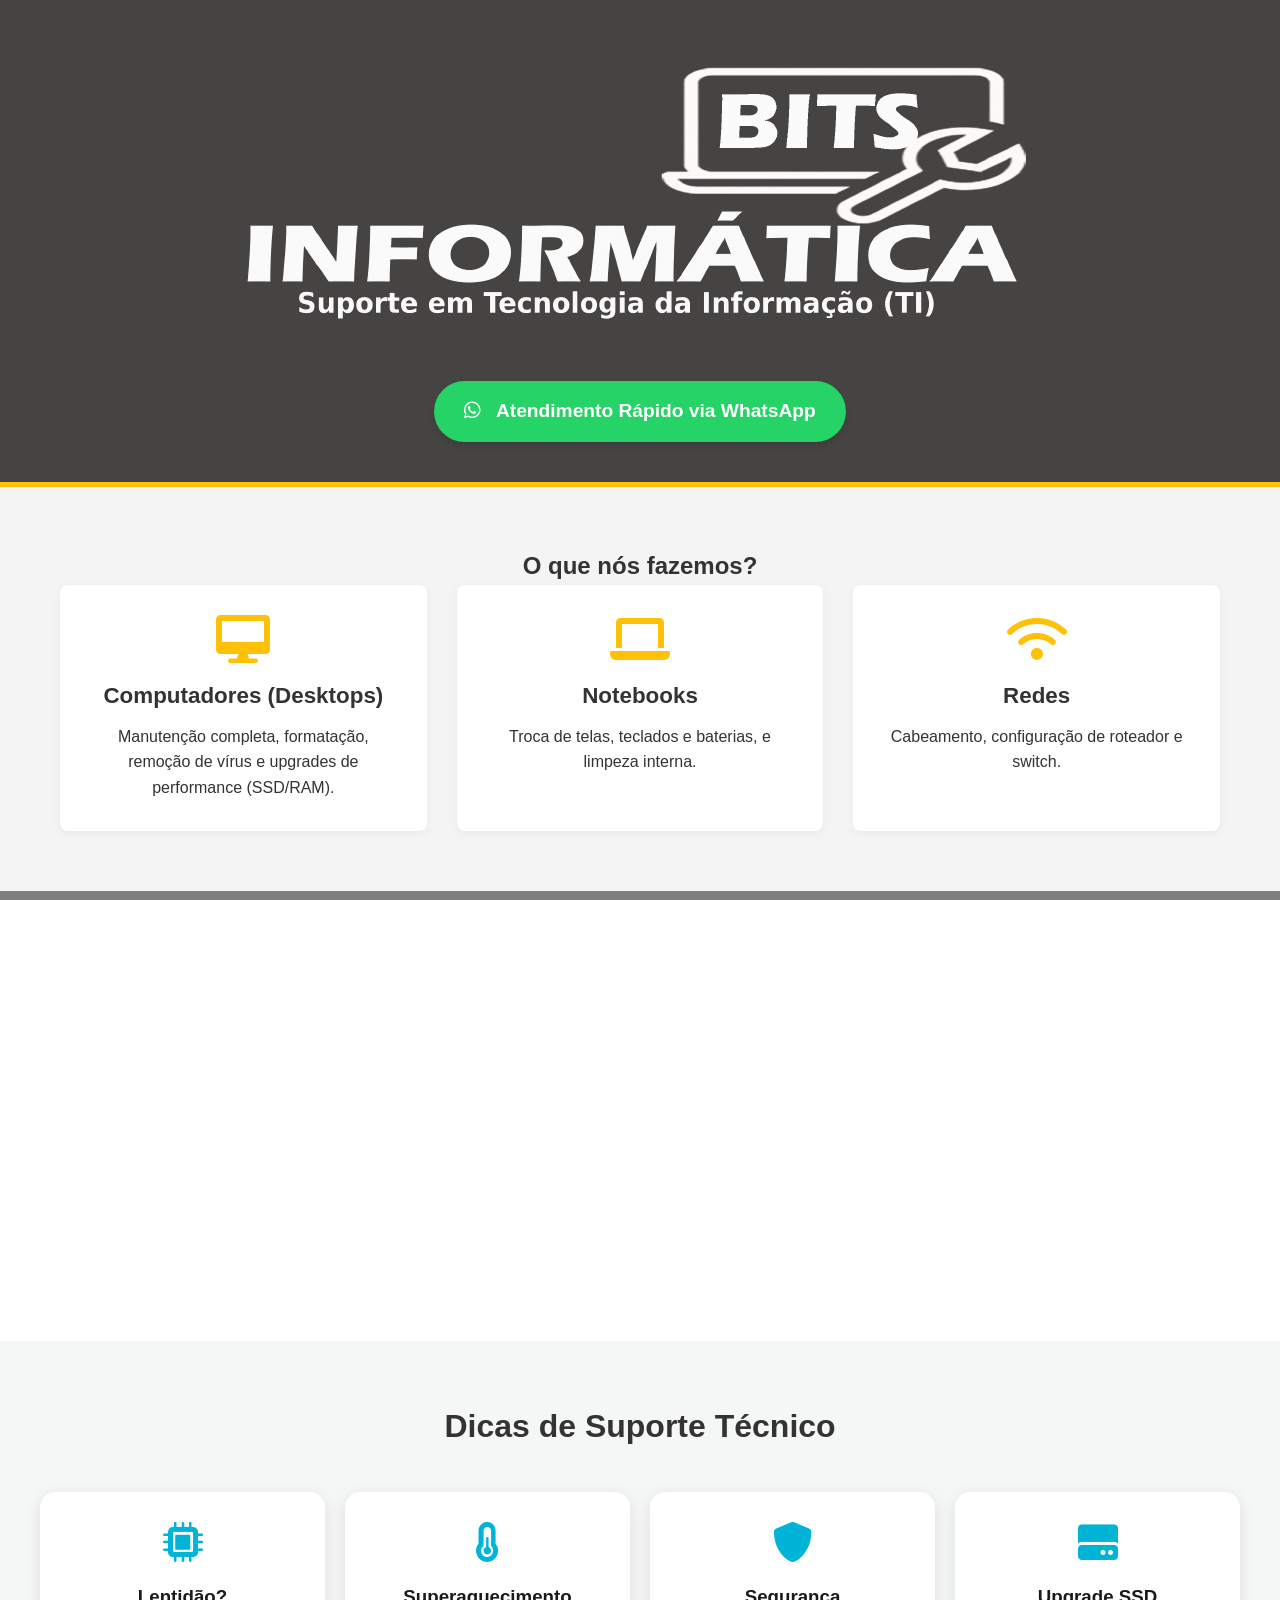
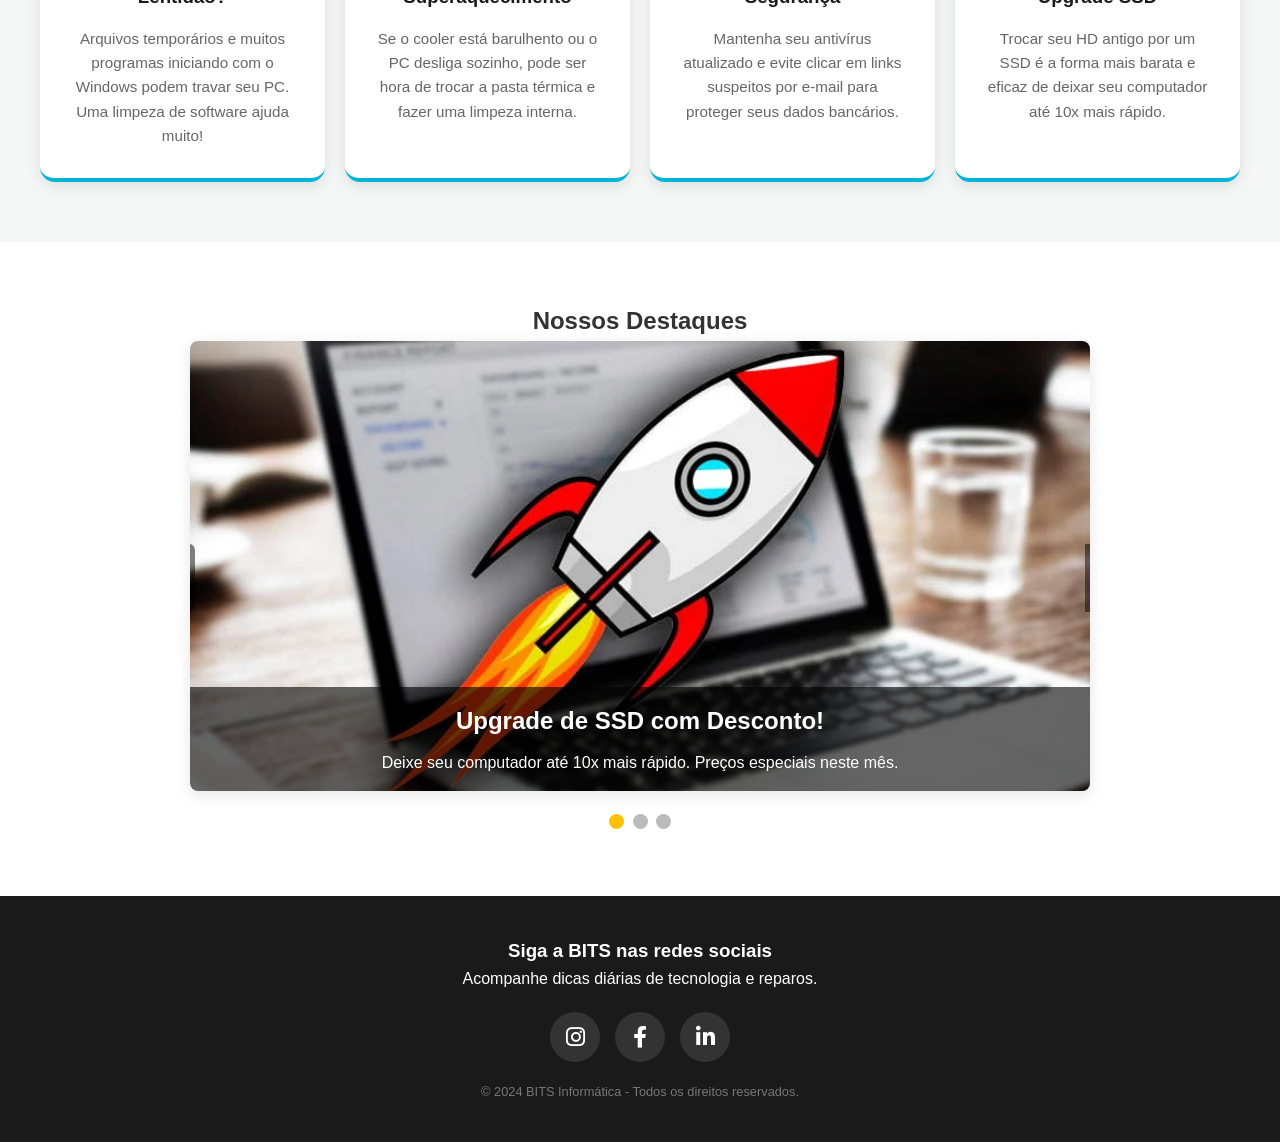
<file: index.html>
<!DOCTYPE html>
<html lang="pt-BR">
<head>
    <meta charset="UTF-8">
    <meta name="viewport" content="width=device-width, initial-scale=1.0">
    <title>BITS Informática | Assistência Técnica em Computadores e Notebooks</title>
    <link rel="stylesheet" href="style.css">
    <link rel="stylesheet" href="https://cdnjs.cloudflare.com/ajax/libs/font-awesome/6.0.0-beta3/css/all.min.css">
</head>
<body>

    <header class="hero">
        <div class="logo">
            <img src="img/Bits_-_Site-removebg-preview.png" alt="">
        </div>
        <div>
             <a href="https://wa.me/5598981244807?text=Ol%C3%A1%2C+preciso+de+assist%C3%AAncia+t%C3%A9cnica." target="_blank" class="cta-button">
                <i class="fab fa-whatsapp"></i> Atendimento Rápido via WhatsApp
            </a>
            <nav>
                </nav>
        
        </div>
    </header>

    <main>
        <section id="services" class="section services">
            <div class="container">
                <h2>O que nós fazemos?</h2>
                <div class="service-grid">
                    <article class="service-item">
                        <i class="fas fa-desktop"></i>
                        <h4>Computadores (Desktops)</h4>
                        <p>Manutenção completa, formatação, remoção de vírus e upgrades de performance (SSD/RAM).</p>
                    </article>
                    <article class="service-item">
                        <i class="fas fa-laptop"></i>
                        <h4>Notebooks</h4>
                        <p>Troca de telas, teclados e baterias, e limpeza interna.</p>
                    </article>
                   
                    </article>
                       <article class="service-item">
                        <i class="fas fa-wifi"></i>
                        <h4>Redes</h4>
                        <p>Cabeamento, configuração de roteador e switch.</p>
                    </article>
                </div>
            </div>
        </section>

         <section class="banner-full">
    <div class="banner-content">
        <h2>Assistência técnica de ponta</h2>
        <p>Soluções rápidas para você nunca parar.</p>
    </div>
        </section>

       <section class="dicas-container">
    <h2 class="titulo-secao">Dicas de Suporte Técnico</h2>
    
    <div class="cards-grid">
        <div class="card-dica">
            <i class="fas fa-microchip"></i>
            <h3>Lentidão?</h3>
            <p>Arquivos temporários e muitos programas iniciando com o Windows podem travar seu PC. Uma limpeza de software ajuda muito!</p>
        </div>

        <div class="card-dica">
            <i class="fas fa-thermometer-half"></i>
            <h3>Superaquecimento</h3>
            <p>Se o cooler está barulhento ou o PC desliga sozinho, pode ser hora de trocar a pasta térmica e fazer uma limpeza interna.</p>
        </div>

        <div class="card-dica">
            <i class="fas fa-shield-alt"></i>
            <h3>Segurança</h3>
            <p>Mantenha seu antivírus atualizado e evite clicar em links suspeitos por e-mail para proteger seus dados bancários.</p>
        </div>

        <div class="card-dica">
            <i class="fas fa-hdd"></i>
            <h3>Upgrade SSD</h3>
            <p>Trocar seu HD antigo por um SSD é a forma mais barata e eficaz de deixar seu computador até 10x mais rápido.</p>
        </div>
    </div>
</section>

       
        <section id="carousel-section" class="section">
            <div class="container">
                <h2>Nossos Destaques</h2>
                <div class="carousel-container">
                    <div class="carousel-slide fade">
                        <img src="img/Como-hacer-que-tu-ordenador-vaya-tan-rapido-como-el-primer-dia.webp" alt="Promoção BITS Informática - Troca de SSD com Desconto">
                        <div class="carousel-caption">
                            <h4>Upgrade de SSD com Desconto!</h4>
                            <p>Deixe seu computador até 10x mais rápido. Preços especiais neste mês.</p>
                        </div>
                    </div>

                    <div class="carousel-slide fade">
                        <img src="img/curso-montagem-manutencao-pc-notebook-01.webp" alt="Serviço de Limpeza BITS Informática - Evite superaquecimento">
                        <div class="carousel-caption">
                            <h4>Limpeza Preventiva Profissional</h4>
                            <p>Evite superaquecimento e prolongue a vida útil do seu equipamento.</p>
                        </div>
                    </div>

                    <div class="carousel-slide fade">
                        <img src="img/shutterstock_2004558002.webp" alt="Instalação de Sistema Operacional Windows e Pacote Office">
                        <div class="carousel-caption">
                            <h4>Formatação com Windows, instalação do pacote Office e anti-virus. </h4>
                            <p>Traga seu equipamento e faremos um diagnóstico.</p>
                        </div>
                    </div>
                    <div class="carousel-slide fade">
                        <img src="img/pngtree-fast-delivery-png-image_6576285.png" alt="Desenho de um caminhão de entrega rápida">
                        <div class="carousel-caption">
                            <h4>Chame no WhatsApp e buscamos seu computador</h4>
                        </div>
                    </div>

                    <a class="prev" onclick="plusSlides(-1)">&#10094;</a>
                    <a class="next" onclick="plusSlides(1)">&#10095;</a>
                </div>

                <div style="text-align:center; margin-top: 20px;">
                    <span class="dot" onclick="currentSlide(1)"></span>
                    <span class="dot" onclick="currentSlide(2)"></span>
                    <span class="dot" onclick="currentSlide(3)"></span>
                </div>
            </div>
        </section>
        <script src="script.js"></script>
    </main>

   <footer class="footer-contato">
    <div class="container">
        <h3>Siga a BITS nas redes sociais</h3>
        <p>Acompanhe dicas diárias de tecnologia e reparos.</p>
        
        <div class="social-links">
            <a href="https://www.instagram.com/bits.itz/" target="_blank" class="social-icon instagram">
                <i class="fab fa-instagram"></i>
            </a>

            <a href="https://www.facebook.com/bitsinformatica.imperatriz" target="_blank" class="social-icon facebook">
                <i class="fab fa-facebook-f"></i>
            </a>

            <a href="https://www.linkedin.com/in/werbert-s-silva/" target="_blank" class="social-icon linkedin">
                <i class="fab fa-linkedin-in"></i>
            </a>
        </div>
        
        <p class="copyright">&copy; 2024 BITS Informática - Todos os direitos reservados.</p>
    </div>
</footer>
</body>
</file>
<file: style.css>
/* Configurações Globais */
:root {
    --color-primary: #FFC107; /* Amarelo Vibrante (do seu cartão) */
    --color-secondary: #464343;  /* Preto */
    --color-text-light: #FFF; /* Branco */
    --color-text-dark: #333;  /* Cinza escuro */
}

* {
    box-sizing: border-box;
    margin: 0;
    padding: 0;
}

body {
    font-family: "Segoe UI", Tahoma, Geneva, Verdana, sans-serif;
    line-height: 1.6;
    color: var(--color-text-dark);
}

.container {
    max-width: 1200px;
    margin: 0 auto;
    padding: 0 20px;
}

/* Header (Hero Section) */
.hero {
    background-color: var(--color-secondary);
    color: var(--color-text-light); /* Texto branco para dar leitura */
    padding: 40px 0;
    text-align: center;
    border-bottom: 5px solid var(--color-primary); /* Troquei secondary por primary para destaque */
}

.logo {
    font-size: 3em;
    font-weight: bold; 
    margin-bottom: 10px;
}

@media (max-width: 768px) {
    .logo img {
        max-width: 400px; /* Tamanho controlado */
        height: auto;
    }
}
    

.logo-text {
    background-color: var(--color-secondary);
    color: var(--color-primary);
    padding: 5px 10px;
    border-radius: 5px;
    display: inline-block;
}

.logo i {
    color: var(--color-secondary);
    margin-left: 10px;
}

.hero h1 {
    font-size: 3.5em;
    margin-top: 10px;
    margin-bottom: 5px;
    text-transform: uppercase;
}

.hero h2 {
    font-size: 1.5em;
    font-weight: normal;
    margin-bottom: 30px;
}

/* CTA Button */
.cta-button {
    display: inline-block;
    background-color: #25D366; /* Verde WhatsApp */
    color: var(--color-text-light);
    padding: 15px 30px;
    text-decoration: none;
    font-size: 1.2em;
    font-weight: bold;
    border-radius: 50px;
    transition: background-color 0.3s;
    box-shadow: 0 4px 6px rgba(0, 0, 0, 0.1);
}

.cta-button:hover {
    background-color: #128C7E;
}

.cta-button i {
    margin-right: 10px;
}

/* Sections */
.section {
    padding: 60px 0;
    text-align: center;
}

.section:nth-child(odd) {
    background-color: #f4f4f4;
}

.section h3 {
    font-size: 2em;
    margin-bottom: 40px;
    border-bottom: 3px solid var(--color-primary);
    display: inline-block;
    padding-bottom: 5px;
}

/* Service Grid */
.service-grid {
    display: flex;
    gap: 30px;
    justify-content: center;
    flex-wrap: wrap;
}

.service-item {
    background: var(--color-text-light);
    padding: 30px;
    border-radius: 8px;
    box-shadow: 0 2px 10px rgba(0, 0, 0, 0.05);
    flex: 1 1 300px;
    transition: transform 0.3s;
}

.service-item:hover {
    transform: translateY(-5px);
    box-shadow: 0 5px 15px rgba(0, 0, 0, 0.1);
}

.service-item i {
    font-size: 3em;
    color: var(--color-primary);
    margin-bottom: 15px;
}

.service-item h4 {
    font-size: 1.4em;
    margin-bottom: 10px;
}

/* Container Principal */
.dicas-container {
    padding: 60px 20px;
    background-color: #f4f7f6; /* Cor de fundo clara para contrastar com o header escuro */
    text-align: center;
}

.titulo-secao {
    margin-bottom: 40px;
    font-size: 2rem;
    color: #333;
}

/* Grid que organiza os cards */
.cards-grid {
    display: grid;
    grid-template-columns: repeat(auto-fit, minmax(250px, 1fr)); /* Responsivo automático */
    gap: 20px;
    max-width: 1200px;
    margin: 0 auto;
}

/* Estilo Individual do Card */
.card-dica {
    background: white;
    padding: 30px;
    border-radius: 15px;
    box-shadow: 0 4px 15px rgba(0,0,0,0.1);
    transition: transform 0.3s ease;
    border-bottom: 4px solid #00b4d8; /* Linha colorida na base */
}

.card-dica:hover {
    transform: translateY(-10px); /* Efeito de flutuar ao passar o mouse */
}

/* Ícones dentro dos cards */
.card-dica i {
    font-size: 2.5rem;
    color: #00b4d8;
    margin-bottom: 20px;
}

.card-dica h3 {
    margin-bottom: 15px;
    color: #1a1a1a;
}

.card-dica p {
    color: #666;
    font-size: 0.95rem;
    line-height: 1.6;
}

.whatsapp-card a:hover {
    color: var(--color-primary);
    /*BANNER FULL*/
}
.banner-full {
    width: 100%;
    height: 450px; /* Altura da imagem no desktop */
    background-image: linear-gradient(rgba(0, 0, 0, 0.5), rgba(0, 0, 0, 0.5)), url('https://infordominio.com.br/wp-content/uploads/2023/02/infordomino-manutencao-de-computadores.jpg'); /* Substitua pelo URL da sua imagem */
    background-size: cover;      /* Faz a imagem preencher todo o espaço */
    background-position: center; /* Centraliza a imagem */
    background-attachment: fixed; /* Opcional: cria um efeito de parallax suave */
    display: flex;
    align-items: center;
    justify-content: center;
    text-align: center;
    color: white;
}

.banner-content h2 {
    font-size: 2.5rem;
    margin-bottom: 5px;
    text-transform: uppercase;
}

/* Ajuste para celulares */
@media (max-width: 768px) {
    .banner-full {
        height: 300px;
    }
    .banner-content h2 {
        font-size: 1.8rem;
    }
}

/* Footer */
.footer-contato {
    background-color: #1a1a1a; /* Fundo escuro elegante */
    color: white;
    padding: 40px 20px;
    text-align: center;
}

.social-links {
    margin-top: 20px;
    margin-bottom: 20px;
    display: flex;
    justify-content: center;
    gap: 15px;
}

.social-icon {
    width: 50px;
    height: 50px;
    background-color: #333;
    color: white;
    display: flex;
    align-items: center;
    justify-content: center;
    border-radius: 50%; /* Deixa redondo */
    font-size: 22px;
    text-decoration: none;
    transition: all 0.3s ease;
}

/* Cores ao passar o mouse (Hover) */
.social-icon.instagram:hover {
    background: radial-gradient(circle at 30% 107%, #fdf497 0%, #fdf497 5%, #fd5949 45%, #d6249f 60%, #285AEB 90%);
    transform: scale(1.1);
}

.social-icon.facebook:hover {
    background-color: #1877f2;
    transform: scale(1.1);
}

.social-icon.linkedin:hover {
    background-color: #0077b5;
    transform: scale(1.1);
}

.copyright {
    font-size: 0.8rem;
    color: #777;
    margin-top: 20px;
}

/* Media Queries para Responsividade (Mobile) */
@media (max-width: 768px) {
    .hero {
        padding: 60px 0;
    }

    .hero h1 {
        font-size: 2.5em;
    }

    .service-grid {
        flex-direction: column;
    }
}
/* Estilos para a seção de galeria/exemplos */

.gallery-section {
    background-color: #f9f9f9;
}

.image-showcase {
    display: flex;
    justify-content: center;
    gap: 20px; /* Espaçamento entre as imagens */
    flex-wrap: wrap; /* Permite que as imagens quebrem a linha em telas pequenas */
}

.image-item {
    flex: 1 1 300px; /* Define um tamanho base de 300px, mas permite que cresçam ou diminuam */
    max-width: 350px; /* Limita o tamanho máximo no desktop */
    text-align: center;
    margin-bottom: 20px;
}

.image-item img {
    width: 100%; /* Faz a imagem ocupar 100% do seu container (350px no desktop) */
    height: auto; /* Mantém a proporção da imagem */
    border-radius: 8px;
    box-shadow: 0 4px 8px rgba(0, 0, 0, 0.1);
}

.image-item p {
    margin-top: 10px;
    font-weight: bold;
    color: var(--color-secondary);
}

/* Ajuste para telas pequenas (celulares) */
@media (max-width: 768px) {
    .image-showcase {
        flex-direction: column; /* Coloca as imagens uma abaixo da outra no celular */
        align-items: center;
    }
    .image-item {
        max-width: 90%; /* Ocupa a maior parte da largura da tela */
    }
}
/* Estilização do Lightbox */
.lightbox-modal {
    display: none; /* Começa escondido */
    position: fixed; /* Fica fixo na tela */
    z-index: 999; /* Fica sobre todos os outros elementos */
    padding-top: 50px;
    left: 0;
    top: 0;
    width: 100%;
    height: 100%;
    overflow: auto;
    background-color: rgba(0, 0, 0, 0.9); /* Fundo preto transparente */
}

.lightbox-content {
    margin: auto;
    display: block;
    width: 80%;
    max-width: 700px;
    max-height: 90vh; /* Para garantir que caiba na tela */
    animation-name: zoom;
    animation-duration: 0.6s;
}

/* Animação para o zoom suave ao abrir */
@keyframes zoom {
    from {transform: scale(0.1)} 
    to {transform: scale(1)}
}

/* Botão de Fechar */
.close-btn {
    position: absolute;
    top: 15px;
    right: 35px;
    color: #f1f1f1;
    font-size: 40px;
    font-weight: bold;
    transition: 0.3s;
    cursor: pointer;
}

.close-btn:hover,
.close-btn:focus {
    color: #bbb;
    text-decoration: none;
}
/* Carrossel de Imagens */
.carousel-container {
    max-width: 900px; /* Largura máxima do carrossel */
    position: relative;
    margin: auto;
    overflow: hidden; /* Garante que as imagens não transbordem */
    border-radius: 8px;
    box-shadow: 0 4px 15px rgba(0, 0, 0, 0.1);
}

.carousel-slide {
    display: none; /* Esconde todos os slides por padrão */
}

.carousel-slide img {
    width: 100%;
    height: auto;
    vertical-align: middle; /* Remove espaço extra abaixo da imagem */
    object-fit: cover; /* Garante que a imagem cubra a área, cortando se necessário */
    max-height: 450px; /* Altura máxima para os slides */
}

/* Texto de legenda sobre a imagem */
.carousel-caption {
    position: absolute;
    bottom: 0;
    left: 0;
    width: 100%;
    background-color: rgba(0, 0, 0, 0.6); /* Fundo semi-transparente */
    color: white;
    padding: 15px;
    text-align: center;
}

.carousel-caption h4 {
    font-size: 1.5em;
    margin-bottom: 10px;
}

.carousel-caption p {
    font-size: 1em;
}


/* Botões de Próximo e Anterior */
.prev, .next {
    cursor: pointer;
    position: absolute;
    top: 50%;
    width: auto;
    padding: 20px;
    margin-top: -22px;
    color: white;
    font-weight: bold;
    font-size: 18px;
    transition: 0.6s ease;
    border-radius: 0 6px 6px 0;
    user-select: none;
    background-color: rgba(0,0,0,0.5);
}

.prev {
    left: 0; /* Alinha o botão "Anterior" à esquerda */
    margin-left: -50px; /* Puxa para fora do carrossel */
}

.next {
    right: 0; /* Alinha o botão "Próximo" à direita */
    margin-right: -50px; /* Puxa para fora do carrossel */
}
.prev:hover, .next:hover {
    background-color: rgba(0,0,0,0.8);
}

/* Pontos indicadores (dots) */
.dot {
    cursor: pointer;
    height: 15px;
    width: 15px;
    margin: 0 2px;
    background-color: #bbb;
    border-radius: 50%;
    display: inline-block;
    transition: background-color 0.6s ease;
}

.active, .dot:hover {
    background-color: var(--color-primary); /* Usa o amarelo do seu tema */
}

/* Animação de Fade (transição) */
.fade {
    animation-name: fade;
    animation-duration: 1.5s;
}

@keyframes fade {
    from {opacity: .4} 
    to {opacity: 1}
}

/* Responsividade para telas menores */
@media (max-width: 768px) {
    .prev, .next {
        font-size: 14px;
        padding: 10px;
    }
    .carousel-caption h4 {
        font-size: 1.2em;
    }
    .carousel-caption p {
        font-size: 0.9em;
    }
}
</file>
